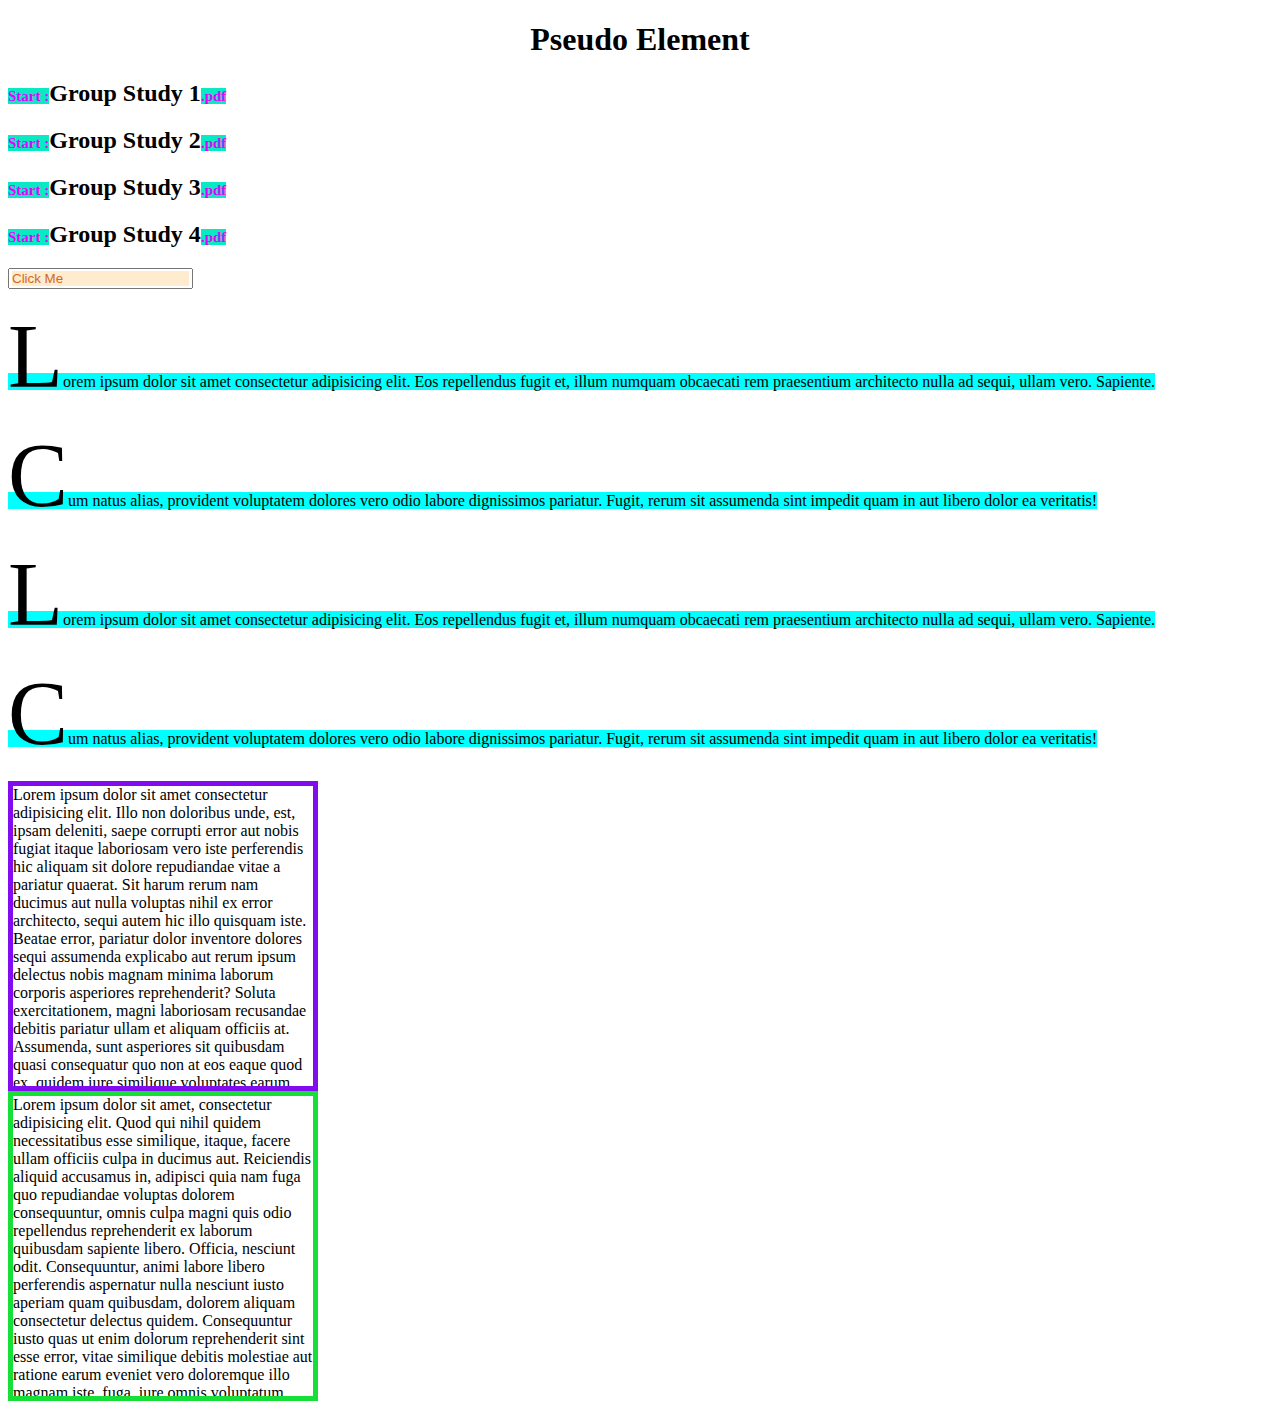
<file: index.html>
<!DOCTYPE html>
<html lang="en">
<head>
    <meta charset="UTF-8">
    <meta name="viewport" content="width=device-width, initial-scale=1.0">
    <title>Programming hero partice</title>
    <link rel="stylesheet" href="style.css">


    <style>
        h1{
    text-align: center;
}

h2::after{
    content: '.pdf';
    color: rgb(234, 0, 255);
    font-size: 15px;
    background-color: rgb(9, 233, 196);
}
h2::before{
    content: 'Start :';
    color: rgb(234, 0, 255);
    font-size: 15px;
    background-color: rgb(9, 233, 196);
}
p::first-letter{
    font-size: 90px;
}
p::first-line{
    background-color: aqua;
}
input::placeholder{
    color: chocolate;
    background-color: blanchedalmond;
}
::selection{
    background-color: chartreuse;
}
.overflow-box-1{
    width: 300px;
    height: 300px;
    border: 5px solid rgb(130, 12, 240);
    overflow: scroll;
}
.overflow-box-2{
    width: 300px;
    height: 300px;
    border: 5px solid rgb(22, 223, 55);
    overflow: hidden;
}
    </style>


</head>
<body>

   
   <h1>Pseudo Element</h1>

   <div class="pseudo">
    <h2>Group Study 1</h2>
    <h2>Group Study 2</h2>
    <h2>Group Study 3</h2>
    <h2>Group Study 4</h2>
   </div>

   <input type="text" placeholder="Click Me">

   <p>Lorem ipsum dolor sit amet consectetur adipisicing elit. Eos repellendus fugit et, illum numquam obcaecati rem praesentium architecto nulla ad sequi, ullam vero. Sapiente.</p>
   <p>Cum natus alias, provident voluptatem dolores vero odio labore dignissimos pariatur. Fugit, rerum sit assumenda sint impedit quam in aut libero dolor ea veritatis!</p>
   <p>Lorem ipsum dolor sit amet consectetur adipisicing elit. Eos repellendus fugit et, illum numquam obcaecati rem praesentium architecto nulla ad sequi, ullam vero. Sapiente.</p>
   <p>Cum natus alias, provident voluptatem dolores vero odio labore dignissimos pariatur. Fugit, rerum sit assumenda sint impedit quam in aut libero dolor ea veritatis!</p>
     

   <div class="overflow-box-1">Lorem ipsum dolor sit amet consectetur adipisicing elit. Illo non doloribus unde, est, ipsam deleniti, saepe corrupti error aut nobis fugiat itaque laboriosam vero iste perferendis hic aliquam sit dolore repudiandae vitae a pariatur quaerat. Sit harum rerum nam ducimus aut nulla voluptas nihil ex error architecto, sequi autem hic illo quisquam iste. Beatae error, pariatur dolor inventore dolores sequi assumenda explicabo aut rerum ipsum delectus nobis magnam minima laborum corporis asperiores reprehenderit? Soluta exercitationem, magni laboriosam recusandae debitis pariatur ullam et aliquam officiis at. Assumenda, sunt asperiores sit quibusdam quasi consequatur quo non at eos eaque quod ex, quidem iure similique voluptates earum nulla a et sed qui iusto maiores. In neque nihil soluta, laboriosam quo nulla suscipit. Architecto sint consequatur dicta, hic reprehenderit nesciunt sequi facere amet. Culpa, asperiores sint blanditiis expedita laudantium voluptatum, consectetur deleniti, labore corporis provident possimus nemo ea dolorum recusandae laborum aut beatae tempora minima nobis dolore! Minima numquam eos magnam autem nostrum iure maxime similique, culpa inventore mollitia consequatur necessitatibus nesciunt placeat hic. Ut magni obcaecati rem, dicta quas temporibus sequi odio nesciunt cum, doloremque nobis aut culpa laudantium possimus asperiores fugiat atque odit. Quisquam debitis officiis atque recusandae rerum fugit iusto tenetur ex ipsam dolores eaque ipsa a similique nemo culpa tempore, voluptatem numquam nulla odio voluptas animi, maiores quam. Quae a iste cum iusto veniam quas rerum nesciunt ullam dolore! Fugit repellat, soluta excepturi suscipit corporis eligendi impedit aliquam facilis ullam labore amet exercitationem molestias tempora provident in iusto iure ducimus quibusdam quidem optio officia fuga adipisci. Ipsa, exercitationem. Repellat voluptates minima magni distinctio magnam, nulla delectus alias nesciunt ipsum hic vero odio cupiditate obcaecati ducimus ex id reiciendis pariatur amet! Commodi animi, natus deleniti et dolores voluptatem corporis architecto debitis, illum assumenda dolor quod perferendis ipsam delectus enim tempore. Molestiae laudantium explicabo molestias. Nisi totam autem enim sequi, accusamus possimus ipsam veritatis! Culpa obcaecati distinctio, dolorum tempora dicta neque, magni voluptatibus magnam vel a nam, tempore modi exercitationem odio accusamus. Impedit recusandae sed quod rem porro quo, dicta quis corrupti! Possimus illum rem in odit beatae laudantium eum perspiciatis, sapiente accusamus ut quidem labore assumenda illo qui amet doloremque odio. Tempore, velit reprehenderit quisquam ipsa eius repellendus in. Cum, aliquid quae, aperiam dolorem, magni dignissimos reprehenderit tempore fugit officia explicabo minima totam voluptatibus? Sequi recusandae quisquam unde itaque fugit, nostrum necessitatibus laboriosam quaerat optio eius distinctio odio sit? Beatae, aliquam.</div>
   <div class="overflow-box-2">Lorem ipsum dolor sit amet, consectetur adipisicing elit. Quod qui nihil quidem necessitatibus esse similique, itaque, facere ullam officiis culpa in ducimus aut. Reiciendis aliquid accusamus in, adipisci quia nam fuga quo repudiandae voluptas dolorem consequuntur, omnis culpa magni quis odio repellendus reprehenderit ex laborum quibusdam sapiente libero. Officia, nesciunt odit. Consequuntur, animi labore libero perferendis aspernatur nulla nesciunt iusto aperiam quam quibusdam, dolorem aliquam consectetur delectus quidem. Consequuntur iusto quas ut enim dolorum reprehenderit sint esse error, vitae similique debitis molestiae aut ratione earum eveniet vero doloremque illo magnam iste, fuga, iure omnis voluptatum nam sequi. Incidunt deserunt tenetur minima, accusamus beatae earum voluptatem esse accusantium, eaque harum nobis corrupti atque in facilis laborum ut autem nihil ab iure possimus necessitatibus? Earum, quia? Dolore ea vitae sequi! Natus accusantium quis, praesentium culpa eligendi numquam, illum dolorum voluptatum explicabo perferendis ab nostrum nam tempore. Rerum autem obcaecati ratione, veniam excepturi iusto ducimus totam amet nulla, accusamus nemo blanditiis magnam debitis eius minus incidunt nostrum animi corporis. Necessitatibus nihil dicta, soluta in odio, delectus et cum blanditiis quos, alias similique perspiciatis? Quibusdam aut, incidunt nobis non explicabo repudiandae voluptates officia? Tempora eveniet praesentium non explicabo delectus? Quo cumque vero deserunt officia architecto minima, quis at neque minus reprehenderit odio eveniet. Laboriosam natus expedita autem suscipit labore magnam, saepe repudiandae pariatur. Soluta, nam! Dolorem eius deserunt modi autem veniam dolore similique non, aut voluptates aspernatur quos voluptatum, architecto mollitia, in culpa asperiores quo nulla cumque a soluta. Recusandae molestiae quasi ipsa tempore reiciendis libero assumenda omnis voluptates nemo harum maiores molestias ut eligendi dolores aliquam suscipit laboriosam minima dolorum deserunt optio, ad nam nesciunt maxime? Optio enim a nemo quaerat! Blanditiis facere accusantium, asperiores minus dolorem exercitationem sequi harum consequatur vero. Voluptatibus qui ratione molestiae nostrum cumque, illo necessitatibus placeat natus suscipit?</div>
     

    </body>
</html>
</file>
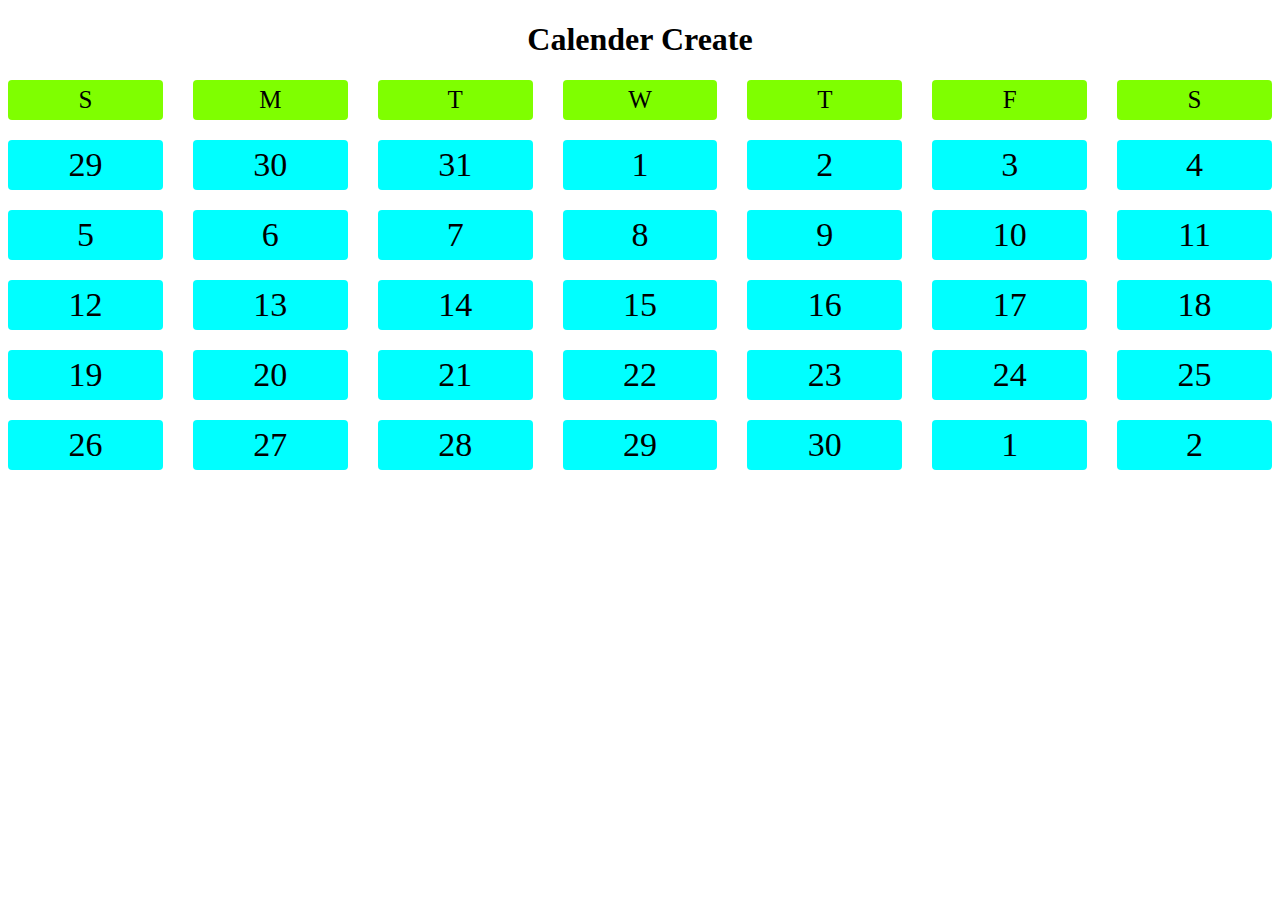
<file: calender.html>
<!DOCTYPE html>
<html lang="en">
<head>
    <meta charset="UTF-8">
    <meta name="viewport" content="width=device-width, initial-scale=1.0">
    <title>Calender Create</title>
    <style>
        h1{
            text-align: center;
        }
        .container{
            display: grid;
            grid-template-columns: repeat(7, 1fr);
            grid-template-rows: 40px repeat(5, 50px);
            row-gap: 20px;
            column-gap: 30px;
        }
        .date, .day{
            background-color: aqua;
            border-radius: 4px;
            /* height: 40px; */
            display: flex;
            justify-content: center;
            align-items: center;
            font-size: 34px;
        }
        .day{
            background-color: chartreuse;
            font-size: 25px;
        }
    </style>

</head>
<body>
    <h1>Calender Create</h1>

    <div class="container">
        <div class="day">S</div>
        <div class="day">M</div>
        <div class="day">T</div>
        <div class="day">W</div>
        <div class="day">T</div>
        <div class="day">F</div>
        <div class="day">S</div>
        <div class="date">29</div>
        <div class="date">30</div>
        <div class="date">31</div>
        <div class="date">1</div>
        <div class="date">2</div>
        <div class="date">3</div>
        <div class="date">4</div>
        <div class="date">5</div>
        <div class="date">6</div>
        <div class="date">7</div>
        <div class="date">8</div>
        <div class="date">9</div>
        <div class="date">10</div>
        <div class="date">11</div>
        <div class="date">12</div>
        <div class="date">13</div>
        <div class="date">14</div>
        <div class="date">15</div>
        <div class="date">16</div>
        <div class="date">17</div>
        <div class="date">18</div>
        <div class="date">19</div>
        <div class="date">20</div>
        <div class="date">21</div>
        <div class="date">22</div>
        <div class="date">23</div>
        <div class="date">24</div>
        <div class="date">25</div>
        <div class="date">26</div>
        <div class="date">27</div>
        <div class="date">28</div>
        <div class="date">29</div>
        <div class="date">30</div>
        <div class="date">1</div>
        <div class="date">2</div>
        
    </div>
    
</body>
</html>
</file>
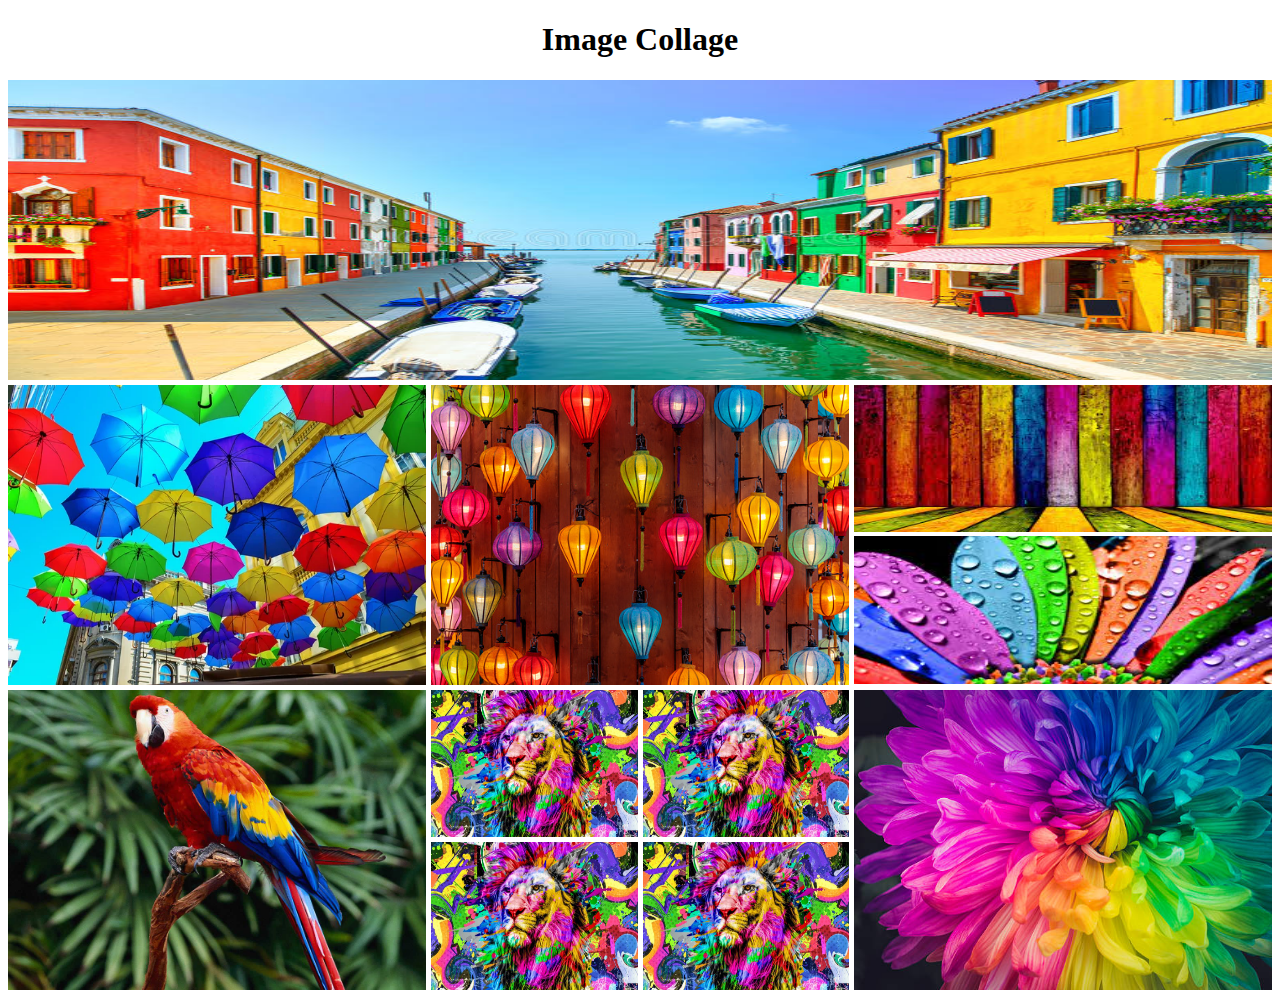
<file: collage.html>
<!DOCTYPE html>
<html lang="en">
<head>
    <meta charset="UTF-8">
    <meta name="viewport" content="width=device-width, initial-scale=1.0">
    <title>Image Collage</title>
    <link rel="stylesheet" href="style/collage.css">
</head>
<body>
    <h1>Image Collage</h1>
    <main>
        <section>
            <div class="row">
                <img src="img/A.jpg" alt="">
            </div>
            <div class="row">
                <div>
                    <img src="img/B.jpg" alt="">
                </div>
                <div>
                    <img src="img/C.jpg" alt="">
                </div>
                <div class="collage-img">
                    <img src="img/D.jpg" alt="">
                    <img src="img/E.jpg" alt="">
                </div>
            </div>
            <div class="row">
                <div><img src="img/F.jpg" alt=""></div>
                <div class="collag-squar">
                    <img src="img/G.jpg" alt="">
                    <img src="img/G.jpg" alt="">
                    <img src="img/G.jpg" alt="">
                    <img src="img/G.jpg" alt="">
                </div>
                <div><img src="img/H.jpg" alt=""></div>
            </div>

        </section>
    </main>
    
</body>
</html>
</file>
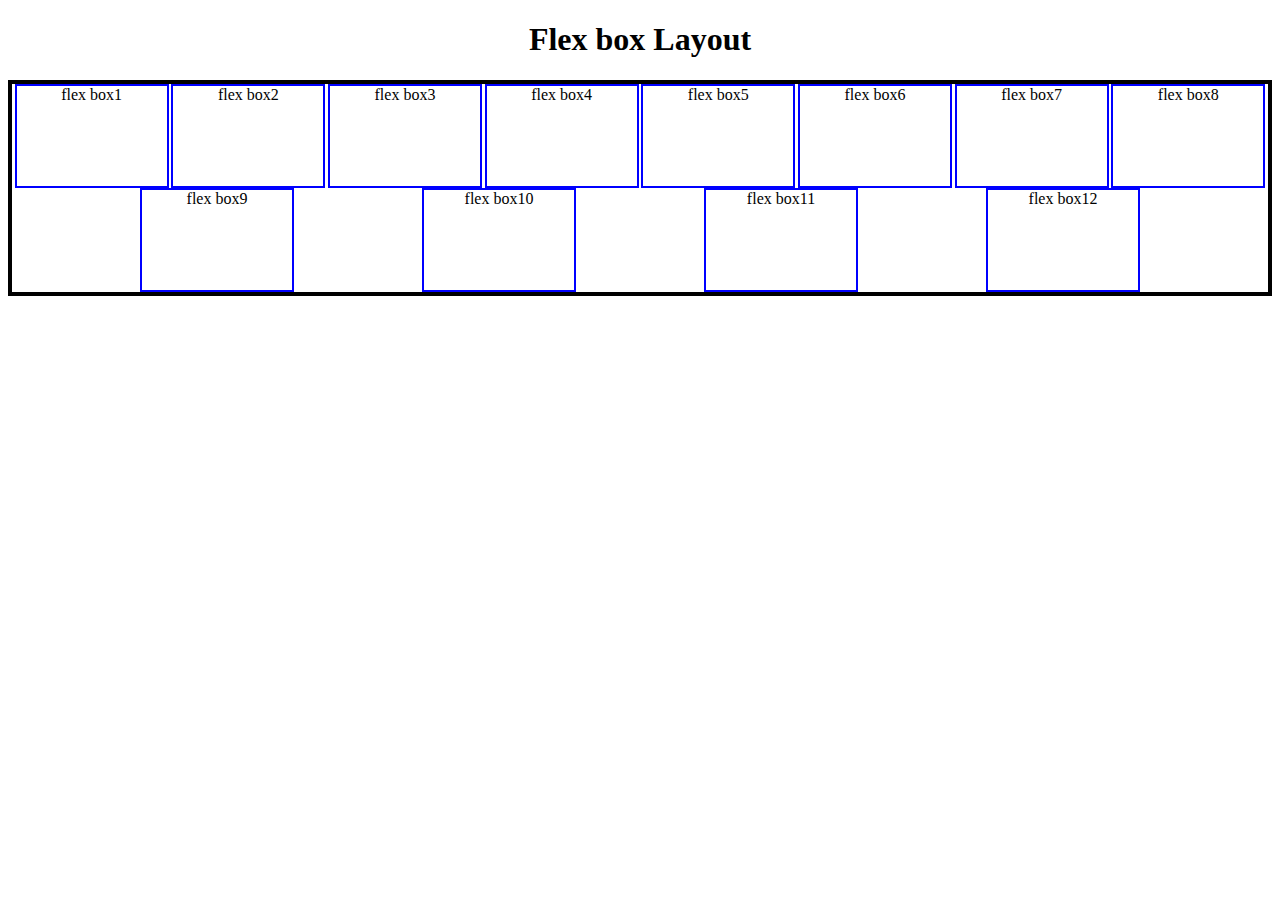
<file: flexbox.html>
<!DOCTYPE html>
<html lang="en">
<head>
    <meta charset="UTF-8">
    <meta name="viewport" content="width=device-width, initial-scale=1.0">
    <title>Flex box Layout</title>

    <style>
        h1{
            text-align: center;
        }
        .container{
            border: 4px solid black;
            display: flex;
            justify-content: space-evenly;
            /* justify-content: flex-end; */
            /* height: 400px; */
            /* align-items: flex-end; */
            align-items: center;
            /* flex-direction: column-reverse; */
            /* flex-direction: column; */
            /* flex-direction: row-reverse; */
            /* flex-direction: row; */
            flex-wrap:wrap;
            /* flex-wrap:wrap-reverse; */

        }
        .box{
            width: 150px;
            height: 100px;
            border: 2px solid blue;
            text-align: center;

        }

    </style>

</head>
<body>

    <h1>Flex box Layout</h1>
    <div class="container">
        <div class="box">flex box1</div>
        <div class="box">flex box2</div>
        <div class="box">flex box3</div>
        <div class="box">flex box4</div>
        <div class="box">flex box5</div>
        <div class="box">flex box6</div>
        <div class="box">flex box7</div>
        <div class="box">flex box8</div>
        <div class="box">flex box9</div>
        <div class="box">flex box10</div>
        <div class="box">flex box11</div>
        <div class="box">flex box12</div>
    </div>
    
</body>
</html>
</file>
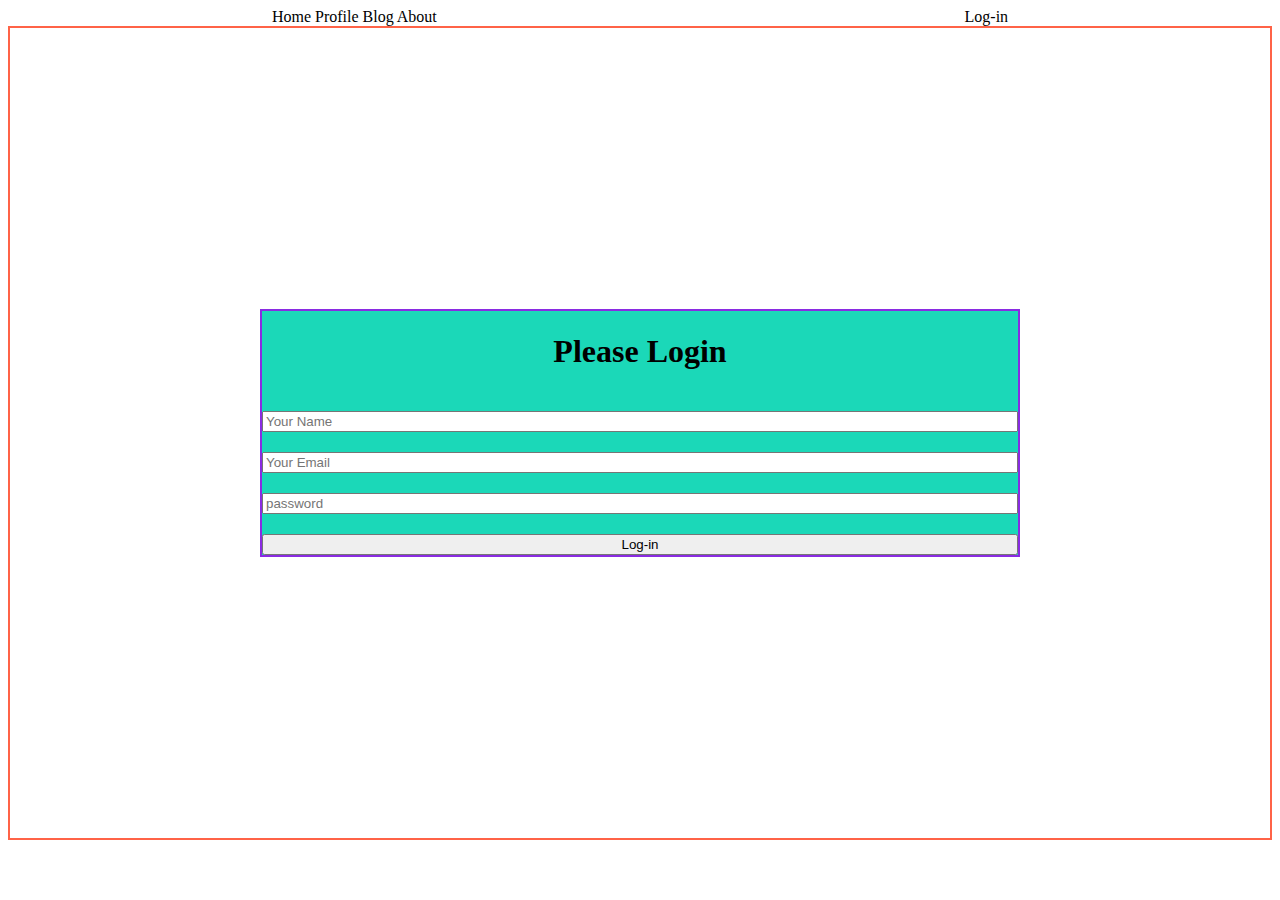
<file: form.html>
<!DOCTYPE html>
<html lang="en">
<head>
    <meta charset="UTF-8">
    <meta name="viewport" content="width=device-width, initial-scale=1.0">
    <title>Form</title>
    <style>
        h1{
            text-align: center;
        }
        nav{
            display: flex;
            justify-content: space-around;
        }
        nav a{
            text-decoration: none;
            color: black;
        }
        .login-container{
            display: flex;
            height: 90vh;
            justify-content: center;
            align-items: center;
            border: 2px solid tomato;

        }
        .login-form{
            display: flex;
            flex-direction: column;
            width: 60%;
            border: 2px solid blueviolet;
            background-color: rgb(27, 216, 184);
        }
        .login-form input{
            margin-top: 20px;
        }


    </style>
</head>
<body>

    <nav>
        <div class="right-side">
            <a href="">Home</a>
        <a href="">Profile</a>
        <a href="">Blog</a>
        <a href="">About</a>
        </div>
        <a href=""> Log-in</a>
    </nav>

   <section class="login-container">
    <form action="" class="login-form">
        <h1>Please Login </h1>
        <input type="text" placeholder="Your Name" required>
        <input type="email" name="" id="" placeholder="Your Email" required>
        <input type="password" name="" id="" placeholder="password" required>
        <input type="submit" value="Log-in">
    </form>
   </section>

    
</body>
</html>
</file>
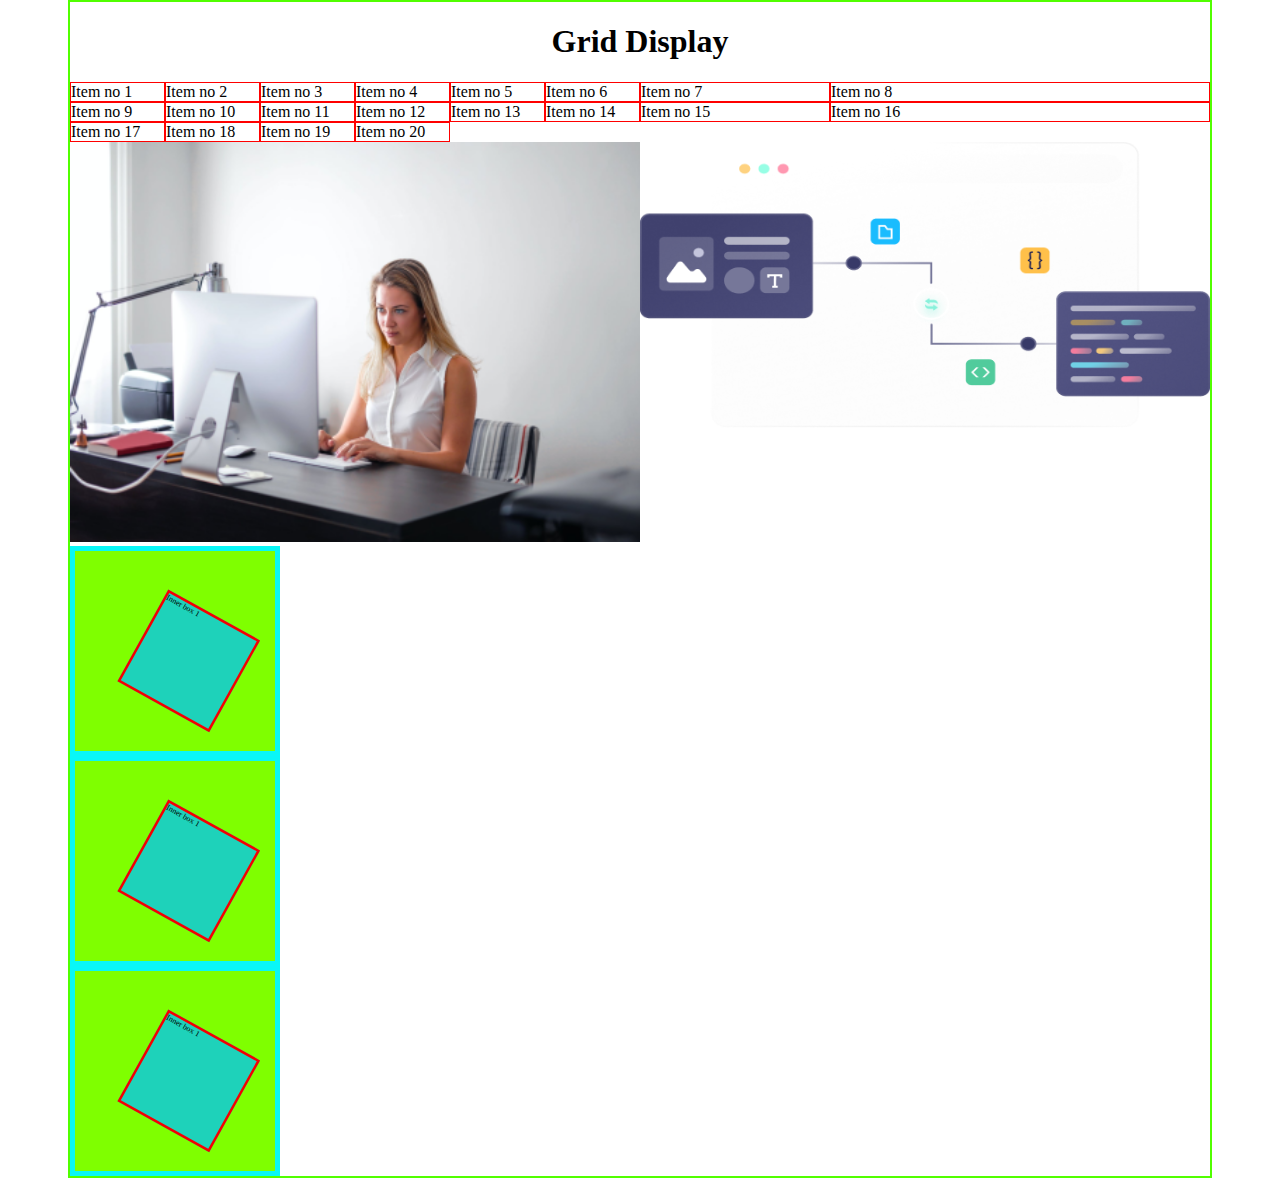
<file: grid.html>
<!DOCTYPE html>
<html lang="en">
<head>
    <meta charset="UTF-8">
    <meta name="viewport" content="width=device-width, initial-scale=1.0">
    <title>Grid Display</title>
    <style>
        body{
            border: 2px solid rgb(81, 255, 0);
            max-width: 1140px;
            margin: 0 auto;
        }
         h1{
            text-align: center;
        }
        .container{
            display: grid;
            /* grid-template-columns: 100px 200px ; */
            /* grid-template-columns: repeat(2, 100px) 200px 110px; */
            grid-template-columns: repeat(6, 1fr) 2fr 4fr;

        }
        .item{
            border: 1px solid red;
        }


        .container2{
            display: flex;

        }
        .container2 .box{
            width: 50%;
        }
        .container2 img{
            width: 100%;
        }
        .translation-box, .inner-box{
            width: 200px;
            height: 200px;
        }
        .translation-box{
            border: 5px solid rgb(9, 247, 247);
            background-color: chartreuse;
        }
        .inner-box{
            border: 5px solid rgb(245, 0, 0);
            background-color: rgb(30, 210, 186);
            /* transform: scale(0.6, 0.25); */
            transform: rotate(29deg) translateX(10px) scale(0.5);
        }
        .inner-box:hover{
            border: 5px solid rgb(245, 0, 0);
            background-color: chocolate;
            transform: rotate(53deg) translateX(50px) scale(0.8);
        }




        @media screen and (max-width: 576px){
            .container2{
                /* flex-direction: column; */
                flex-direction: column-reverse;
            }
            .container2 .box{
            width: 100%;
            
        }
        }
    </style>
<body>
    <h1>Grid Display</h1>

    <div class="container">
        <div class="item">Item no 1</div>
        <div class="item">Item no 2</div>
        <div class="item">Item no 3</div>
        <div class="item">Item no 4</div>
        <div class="item">Item no 5</div>
        <div class="item">Item no 6</div>
        <div class="item">Item no 7</div>
        <div class="item">Item no 8</div>
        <div class="item">Item no 9</div>
        <div class="item">Item no 10</div>
        <div class="item">Item no 11</div>
        <div class="item">Item no 12</div>
        <div class="item">Item no 13</div>
        <div class="item">Item no 14</div>
        <div class="item">Item no 15</div>
        <div class="item">Item no 16</div>
        <div class="item">Item no 17</div>
        <div class="item">Item no 18</div>
        <div class="item">Item no 19</div>
        <div class="item">Item no 20</div>
    </div>


    <div class="container2">
        <div class="box">
            <img src="Images/woman pic.png" alt="">
        </div>
        <div class="box">
            <img src="Images/Illustration.png.png" alt="">
        </div>
    </div>

    <div class="translation-box">
        <div class="inner-box">Inner box 1</div>
    </div>
    <div class="translation-box">
        <div class="inner-box">Inner box 1</div>
    </div>
    <div class="translation-box">
        <div class="inner-box">Inner box 1</div>
    </div>
    
</body>
</html>
</file>
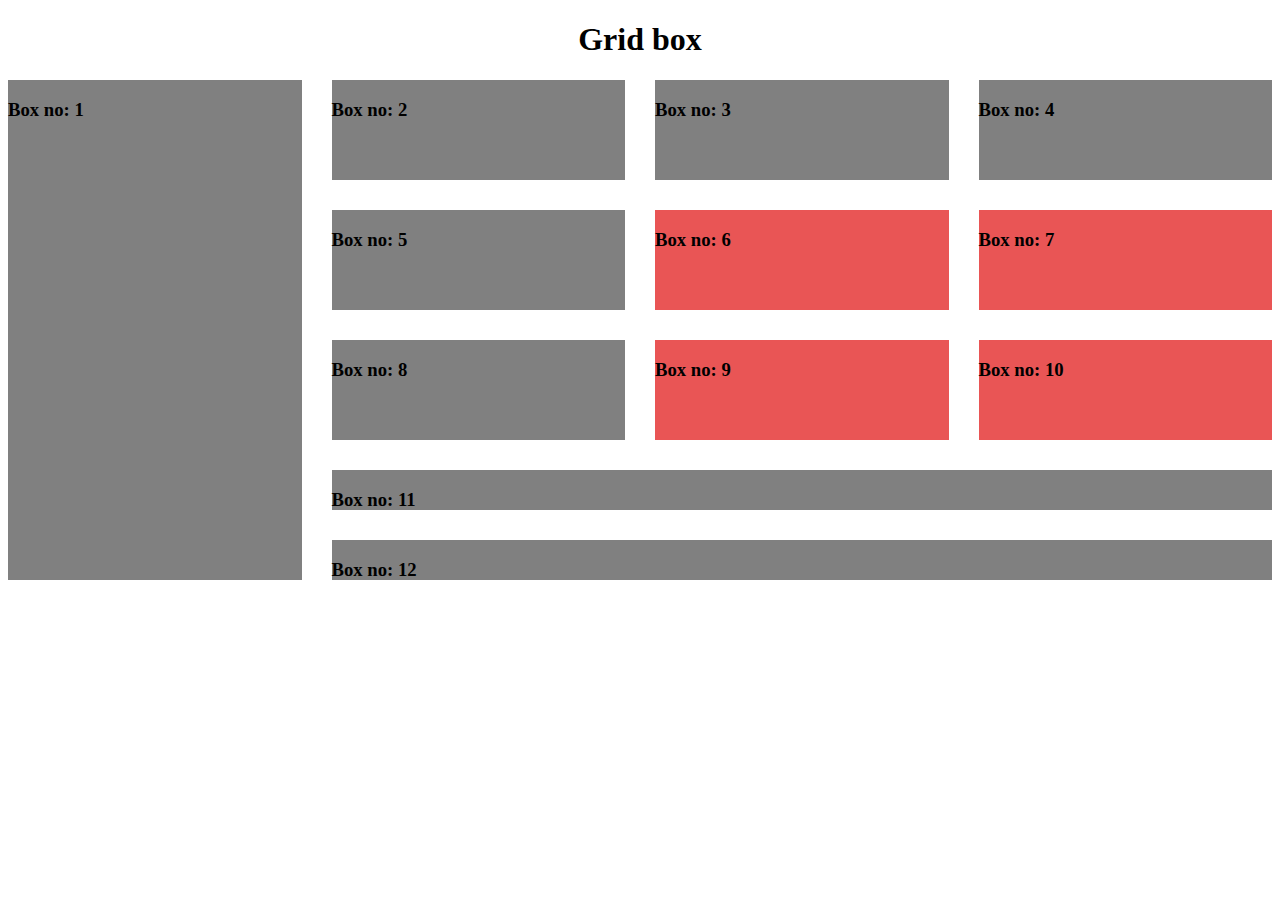
<file: gridbox.html>
<!DOCTYPE html>
<html lang="en">
<head>
    <meta charset="UTF-8">
    <meta name="viewport" content="width=device-width, initial-scale=1.0">
    <title>Grid box</title>
    <style>
        h1{
            text-align: center;
        }
        .container{
            display: grid;
            grid-template-columns: repeat(4, 1fr);
            grid-template-rows: repeat(3, 100px) 40px 40px;
            gap: 30px;

        }
        .box{
            background-color: rgb(128, 128, 128);
        }
        #box1{
            grid-row: span 5;
        }
        #box11, #box12{
            grid-column: span 3;
        }
        #box6, #box7,#box9, #box10{
            background-color: rgb(233, 85, 85);
        }
    </style>
</head>
<body>
    <h1>Grid box</h1>

    <!-- main>.container>.box#box$*12>h3{Box no: $} -->
    <main>
        <div class="container">
            <div class="box" id="box1">
                <h3>Box no: 1</h3>
            </div>
            <div class="box" id="box2">
                <h3>Box no: 2</h3>
            </div>
            <div class="box" id="box3">
                <h3>Box no: 3</h3>
            </div>
            <div class="box" id="box4">
                <h3>Box no: 4</h3>
            </div>
            <div class="box" id="box5">
                <h3>Box no: 5</h3>
            </div>
            <div class="box" id="box6">
                <h3>Box no: 6</h3>
            </div>
            <div class="box" id="box7">
                <h3>Box no: 7</h3>
            </div>
            <div class="box" id="box8">
                <h3>Box no: 8</h3>
            </div>
            <div class="box" id="box9">
                <h3>Box no: 9</h3>
            </div>
            <div class="box" id="box10">
                <h3>Box no: 10</h3>
            </div>
            <div class="box" id="box11">
                <h3>Box no: 11</h3>
            </div>
            <div class="box" id="box12">
                <h3>Box no: 12</h3>
            </div>
        </div>
    </main>
   
    
</body>
</html>
</file>
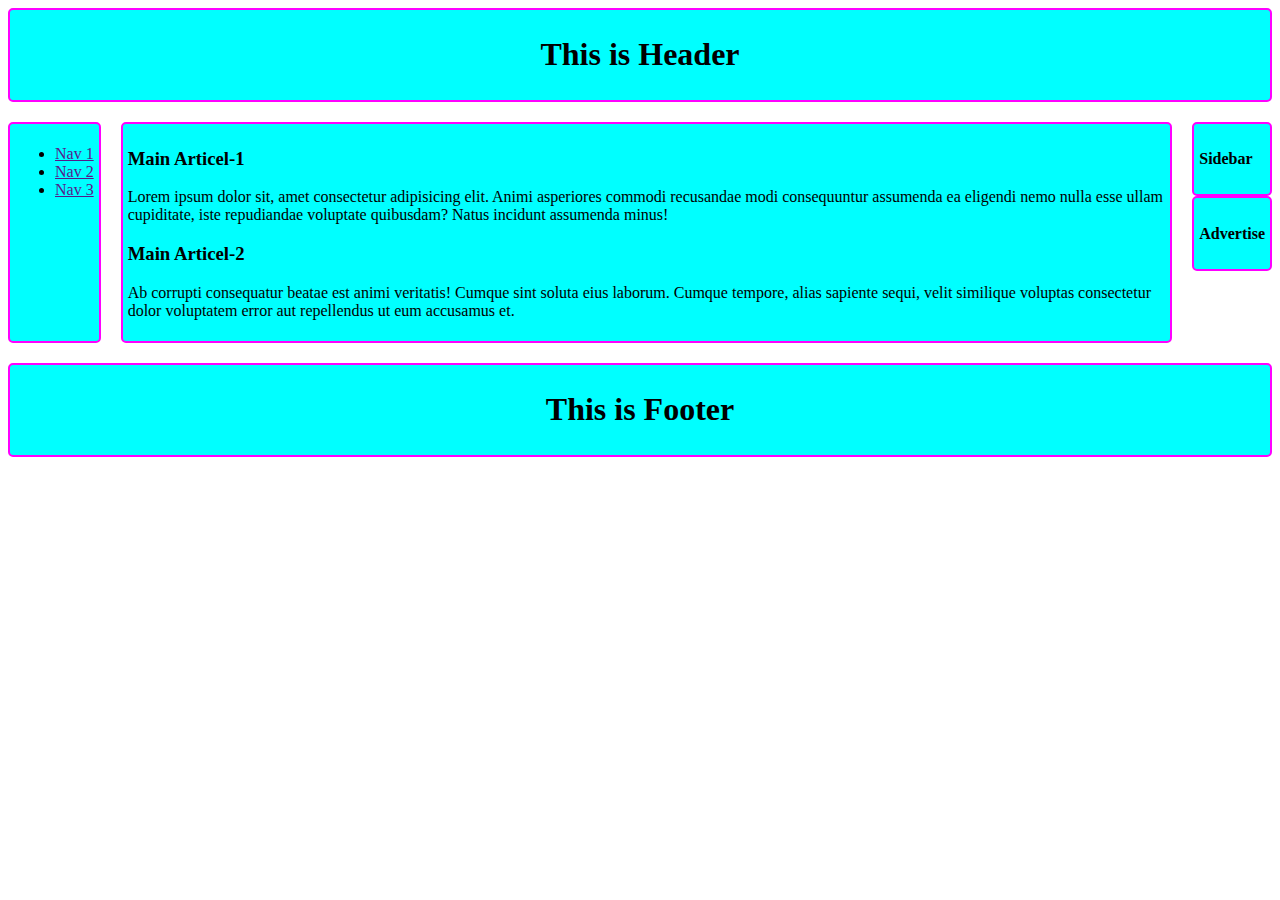
<file: layout.html>
<!DOCTYPE html>
<html lang="en">
<head>
    <meta charset="UTF-8">
    <meta name="viewport" content="width=device-width, initial-scale=1.0">
    <title>Grid Layout</title>
    <link rel="stylesheet" href="style/layout.css">
</head>
<body>
    <div class="container"> 

    <header class="header">
        <h1>This is Header</h1>
    </header>
    <nav class="nav">
    <ul>
        <li><a href="">Nav 1</a></li>
        <li><a href="">Nav 2</a></li>
        <li><a href="">Nav 3</a></li>
    </ul>
    </nav>

        <main class="main">
            <articel>
                <h3>Main Articel-1</h3>
                <p>Lorem ipsum dolor sit, amet consectetur adipisicing elit. Animi asperiores commodi recusandae modi consequuntur assumenda ea eligendi nemo nulla esse ullam cupiditate, iste repudiandae voluptate quibusdam? Natus incidunt assumenda minus!</p>
            </articel>
            <articel>
                <h3>Main Articel-2</h3>
                <p>Ab corrupti consequatur beatae est animi veritatis! Cumque sint soluta eius laborum. Cumque tempore, alias sapiente sequi, velit similique voluptas consectetur dolor voluptatem error aut repellendus ut eum accusamus et.</p>
            </articel>
        </main>


        <aside>
            <div class="sidebar">
                <h4>Sidebar</h4>
            </div>
                <div class="advertise">
                    <h4>Advertise</h4>
                </div>
           
        </aside>

        <footer class="footer">
            <h1>This is Footer</h1>
        </footer>
    </div>

    
</body>
</html>
</file>
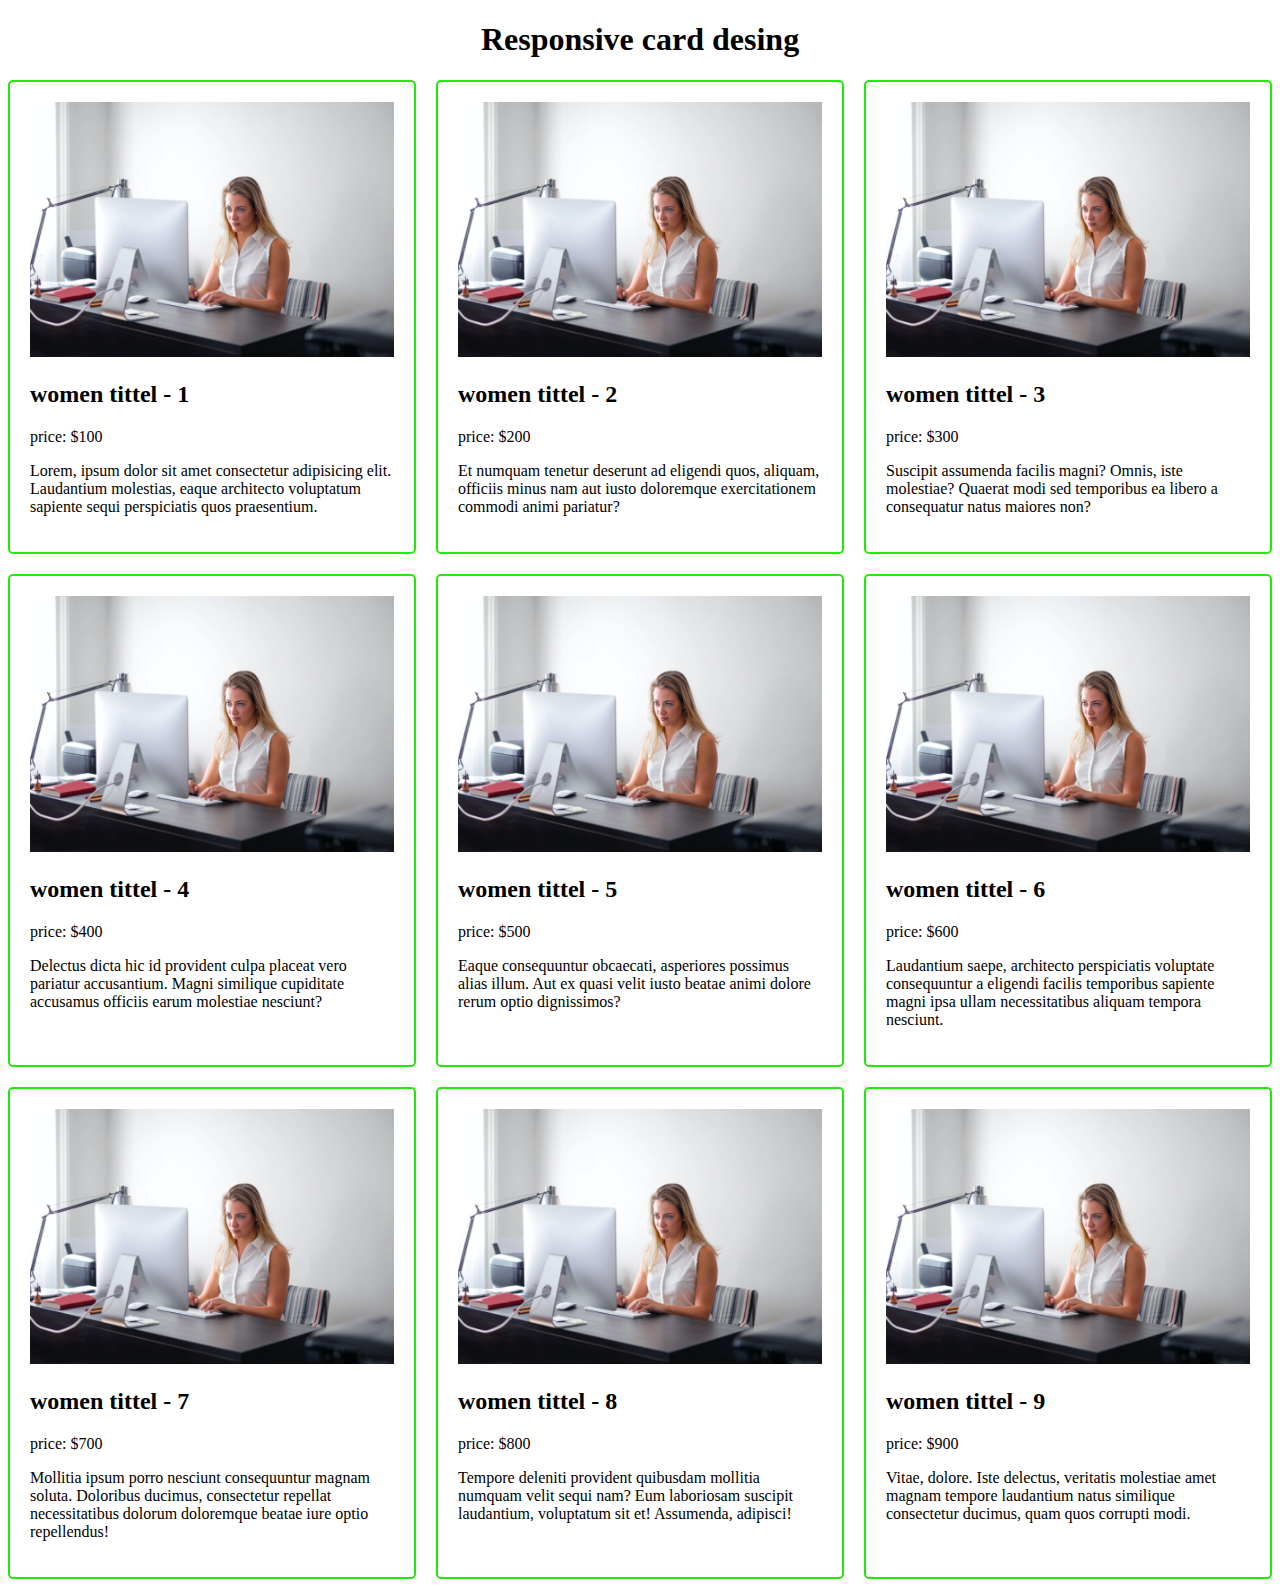
<file: responsive.html>
<!DOCTYPE html>
<html lang="en">
<head>
    <meta charset="UTF-8">
    <meta name="viewport" content="width=device-width, initial-scale=1.0">
    <title>responsive card desing</title>

    <style>
        h1{
            text-align: center;
        }
        .cointener{
            display: grid;
            grid-template-columns: repeat(3, 1fr);
            gap: 20px;
        }
        .women-card{
            border: 2px solid rgb(31, 235, 4);
            border-radius: 5px;
            padding: 20px;
        }
        .women-card img{
            width: 100%;
        }
        @media screen and (max-width: 576px) {
            .cointener{
                grid-template-columns: repeat(1 , 1fr);
            }
            
        }
    </style>
</head>
<body>
    <h1>Responsive card desing</h1>

    <!-- .cointener>.women-card*10>img[src="Images/woman pic.png"]+h2{women tittel - $}+p{price: \$$00}+p>lorem18 -->
    
    <div class="cointener">
        <div class="women-card">
            <img src="Images/woman pic.png" alt="">
            <h2>women tittel - 1</h2>
            <p>price: $100</p>
            <p>Lorem, ipsum dolor sit amet consectetur adipisicing elit. Laudantium molestias, eaque architecto voluptatum sapiente sequi perspiciatis quos praesentium.</p>
        </div>
        <div class="women-card">
            <img src="Images/woman pic.png" alt="">
            <h2>women tittel - 2</h2>
            <p>price: $200</p>
            <p>Et numquam tenetur deserunt ad eligendi quos, aliquam, officiis minus nam aut iusto doloremque exercitationem commodi animi pariatur?</p>
        </div>
        <div class="women-card">
            <img src="Images/woman pic.png" alt="">
            <h2>women tittel - 3</h2>
            <p>price: $300</p>
            <p>Suscipit assumenda facilis magni? Omnis, iste molestiae? Quaerat modi sed temporibus ea libero a consequatur natus maiores non?</p>
        </div>
        <div class="women-card">
            <img src="Images/woman pic.png" alt="">
            <h2>women tittel - 4</h2>
            <p>price: $400</p>
            <p>Delectus dicta hic id provident culpa placeat vero pariatur accusantium. Magni similique cupiditate accusamus officiis earum molestiae nesciunt?</p>
        </div>
        <div class="women-card">
            <img src="Images/woman pic.png" alt="">
            <h2>women tittel - 5</h2>
            <p>price: $500</p>
            <p>Eaque consequuntur obcaecati, asperiores possimus alias illum. Aut ex quasi velit iusto beatae animi dolore rerum optio dignissimos?</p>
        </div>
        <div class="women-card">
            <img src="Images/woman pic.png" alt="">
            <h2>women tittel - 6</h2>
            <p>price: $600</p>
            <p>Laudantium saepe, architecto perspiciatis voluptate consequuntur a eligendi facilis temporibus sapiente magni ipsa ullam necessitatibus aliquam tempora nesciunt.</p>
        </div>
        <div class="women-card">
            <img src="Images/woman pic.png" alt="">
            <h2>women tittel - 7</h2>
            <p>price: $700</p>
            <p>Mollitia ipsum porro nesciunt consequuntur magnam soluta. Doloribus ducimus, consectetur repellat necessitatibus dolorum doloremque beatae iure optio repellendus!</p>
        </div>
        <div class="women-card">
            <img src="Images/woman pic.png" alt="">
            <h2>women tittel - 8</h2>
            <p>price: $800</p>
            <p>Tempore deleniti provident quibusdam mollitia numquam velit sequi nam? Eum laboriosam suscipit laudantium, voluptatum sit et! Assumenda, adipisci!</p>
        </div>
        <div class="women-card">
            <img src="Images/woman pic.png" alt="">
            <h2>women tittel - 9</h2>
            <p>price: $900</p>
            <p>Vitae, dolore. Iste delectus, veritatis molestiae amet magnam tempore laudantium natus similique consectetur ducimus, quam quos corrupti modi.</p>
        </div>
        
    </div>
</body>
</html>
</file>
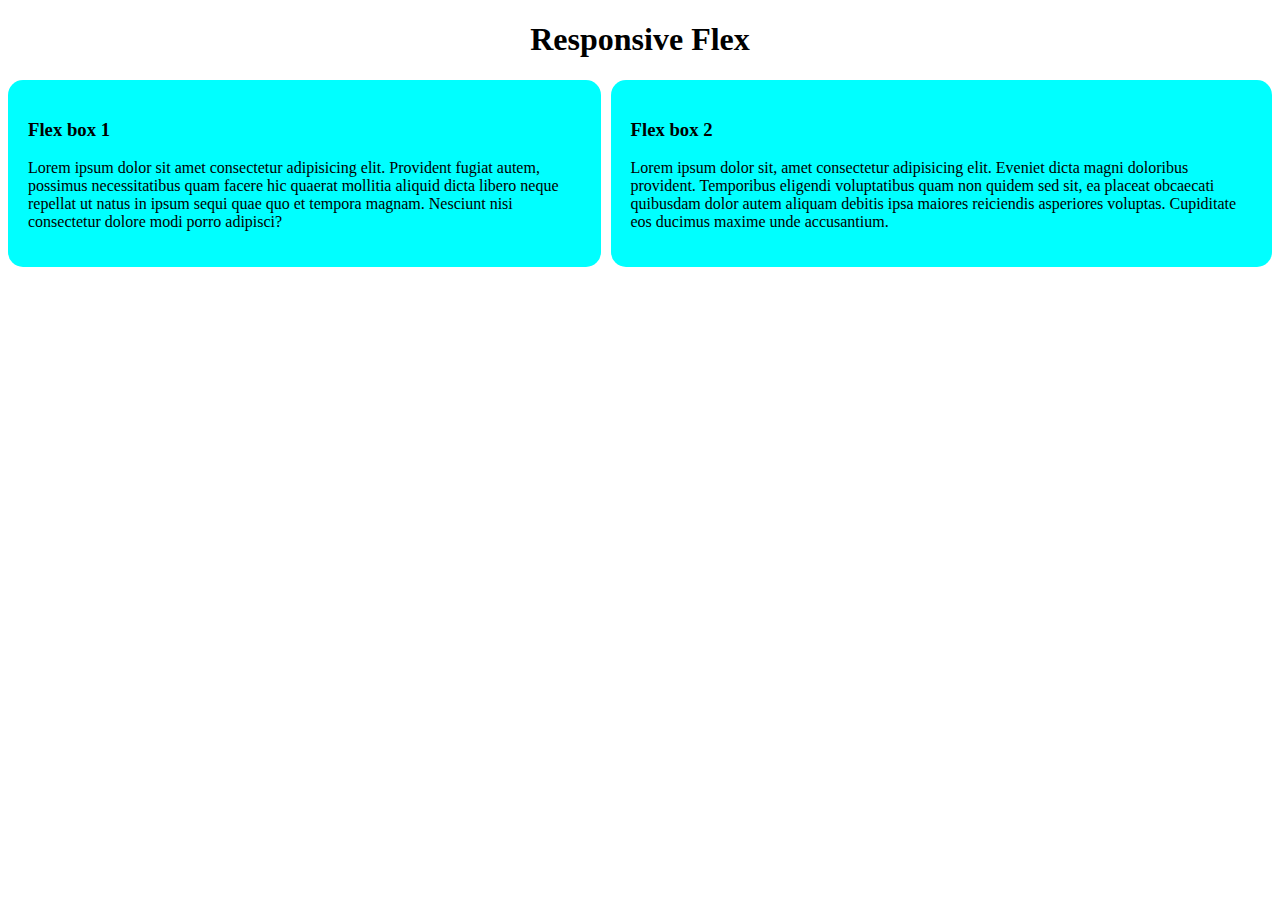
<file: responsiveflex.html>
<!DOCTYPE html>
<html lang="en">
<head>
    <meta charset="UTF-8">
    <meta name="viewport" content="width=device-width, initial-scale=1.0">
    <title>Responsive Flex</title>
    <style>
        h1{
            text-align: center;
        }
        .container{
            display: flex;
            gap: 10px;
        }
        .box{
            background-color: aqua;
            padding: 20px;
            border-radius: 15px;
        }
        @media screen and (max-width: 576px) {
            .container{
                flex-direction: column;
            }
        }
    </style>
</head>
<body>
    <h1>Responsive Flex</h1>
    <div class="container">
        <div class="box">
            <h3> Flex box 1</h3>
            <p>Lorem ipsum dolor sit amet consectetur adipisicing elit. Provident fugiat autem, possimus necessitatibus quam facere hic quaerat mollitia aliquid dicta libero neque repellat ut natus in ipsum sequi quae quo et tempora magnam. Nesciunt nisi consectetur dolore modi porro adipisci?</p>
        </div>
        <div class="box">
            <h3>Flex box 2</h3>
            <p>Lorem ipsum dolor sit, amet consectetur adipisicing elit. Eveniet dicta magni doloribus provident. Temporibus eligendi voluptatibus quam non quidem sed sit, ea placeat obcaecati quibusdam dolor autem aliquam debitis ipsa maiores reiciendis asperiores voluptas. Cupiditate eos ducimus maxime unde accusantium.</p>
        </div>
    </div>
    
</body>
</html>
</file>
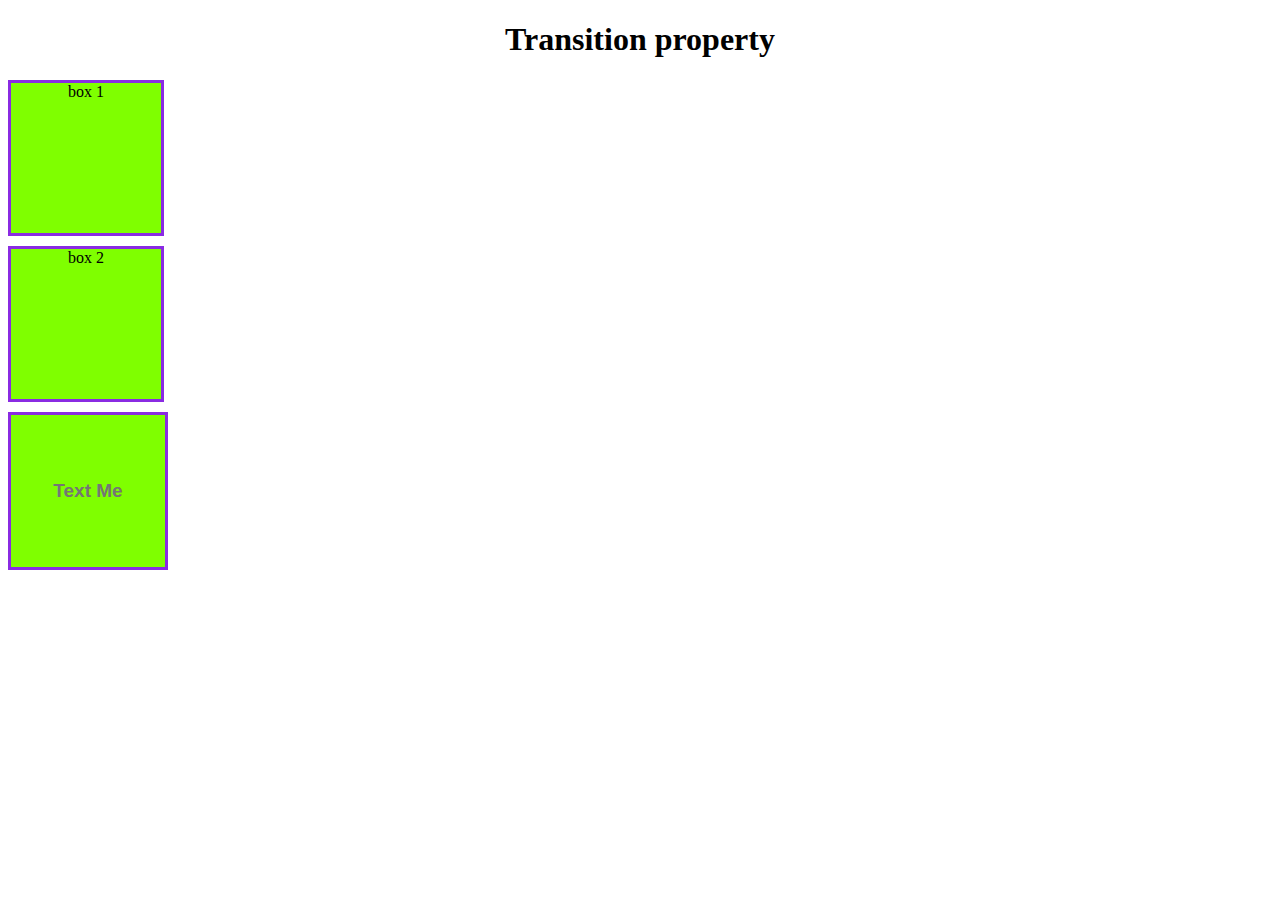
<file: transition.html>
<!DOCTYPE html>
<html lang="en">
<head>
    <meta charset="UTF-8">
    <meta name="viewport" content="width=device-width, initial-scale=1.0">
    <title>Transition property</title>

    <style>
        h1{
            text-align: center;
        }
        .box{
            width: 150px;
            height: 150px;
            border: 3px solid blueviolet;
            text-align: center;
            background-color: chartreuse;
            margin-top: 10px;
            /* property name | duration | easing function | delay */
            /* transition: width 1s ease-in-out 0.5s; */
            transition: transform 3s;
        }
        .box:hover{
            transform: rotate(50deg) scale(0.5) translateY(100px);
            width: 300px;
        }


        .text-area{
            width: 150px;
            height: 150px;
            border: 3px solid blueviolet;
            text-align: center;
            background-color: chartreuse;
            font-size: 19px;
            font-weight: 600;
            margin-top: 10px;
            transition: width 1s ease-in-out 0.5s;
        }
        .text-area:hover{
            width: 300px;
        }
    </style>
</head>
<body>

    <h1>Transition property</h1>

    <div class="box">box 1</div>
    <div class="box">box 2</div>
    <input type="text" placeholder="Text Me" class="text-area">
    
</body>
</html>
</file>
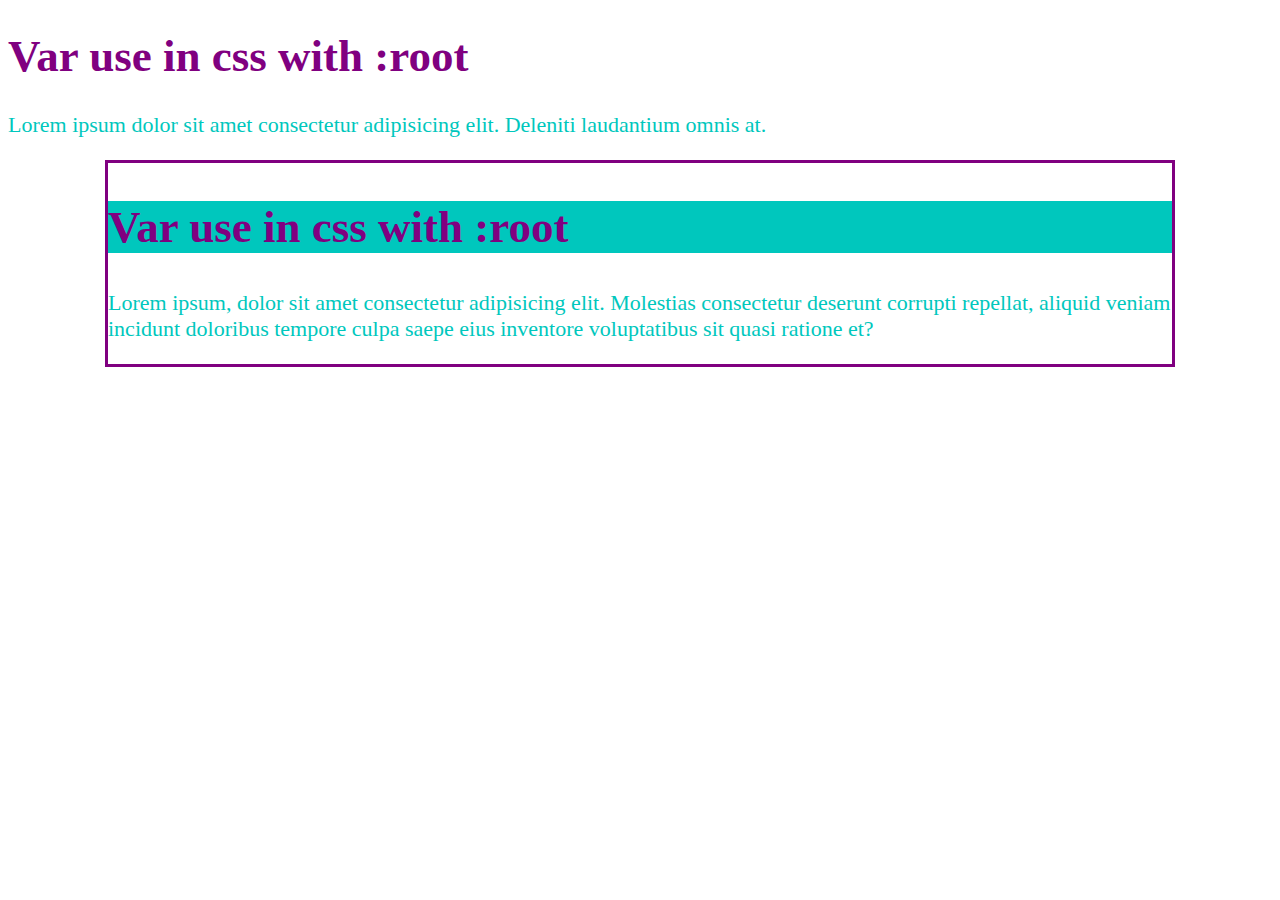
<file: var.html>
<!DOCTYPE html>
<html lang="en">
<head>
    <meta charset="UTF-8">
    <meta name="viewport" content="width=device-width, initial-scale=1.0">
    <title>Var use in css</title>
    <style>
        :root{
            --primary-color: purple;
            --secondary-color: rgb(0, 199, 189);
            --font-size: 22px;
            --main-font:45px;
        }
        h1{
            color: var(--primary-color);
            font-size: var(--main-font);
        }
        p{
            color: var(--secondary-color);
            font-size: var(--font-size);
        }
        h2{
            background-color: var(--secondary-color);
            color: var(--primary-color);
            font-size: var(--main-font);
        }
        .box{
            border: 3px solid var(--primary-color);
            width: calc(100% - 200px);
            margin: 0 auto;
        }
    </style>
</head>
<body>

    <h1>Var use in css with :root</h1>
    <p>Lorem ipsum dolor sit amet consectetur adipisicing elit. Deleniti laudantium omnis at.</p>
    <div class="box">
        <h2>Var use in css with :root</h2>
        <p>Lorem ipsum, dolor sit amet consectetur adipisicing elit. Molestias consectetur deserunt corrupti repellat, aliquid veniam incidunt doloribus tempore culpa saepe eius inventore voluptatibus sit quasi ratione et?</p>
    </div>
    
</body>
</html>
</file>
<file: style.css>

</file>
<file: style/collage.css>
h1{
    text-align: center;
}
img{
    width: 100%;
    height: 100%;
}
.row{
    height: 300px;
    display: flex;
    gap: 5px;
    margin-bottom: 5px;
}
.row > div{
    flex: 1;
}
.collage-img img{
    height: calc((100% - 5px)/2);
}
.collag-squar{
    display: grid;
    grid-template-columns: repeat(2, 1fr);
    gap: 5px;
}


@media screen and (max-width: 576px) {
    .row{
        flex-direction: column;
        height: auto;
    }
    /* .collag-squar{
        grid-template-columns: 1fr;
    } */
}

@media screen and (min-width: 577px) and (max-width: 992px){
    .row{
        flex-direction: column;
        height: auto;
    }
}
</file>
<file: style/layout.css>
h1{
    text-align: center;
}
.header, .nav, .main, .sidebar, .advertise, .footer{
    background-color: aqua;
    border: 2px solid rgb(255, 0, 255);
    padding: 5px;
    border-radius: 5px;
}
.header{
    grid-area: header;
}
.nav{
    grid-area: nav;
}
.main{
    grid-area: main;
}
.sidebar{
    grid-area: sidebar;
    gap: 20px;
}
.advertise{
    grid-area: advertise;
}
.footer{
    grid-area: footer;
}
.container{
    display: grid;
    gap: 20px;
    grid-template-areas: 
    "header    header    header    header"
    "nav      main      main      sidebar"
    "nav      main      main      advertise"
    "footer    footer    footer    footer"
    ;
}




@media screen and (max-width: 576px) {
    .container{
        gap: 15px;
        grid-template-areas: 
        "header"
        "nav"
        "main"
        "sidebar"
        "advertise"
        "footer"
        ;
    }
    
}



@media screen and (min-width: 577px) and (max-width: 992px){

    
    .container{
        gap: 20px;
        grid-template-areas: 
        "header      header    header"
        "nav         nav       nav"
        "sidebar     main      main"
        "advertise      main      main"
        /* "advertise   footer    footer" */
        "footer   footer    footer"
        ;
    }
}
</file>
